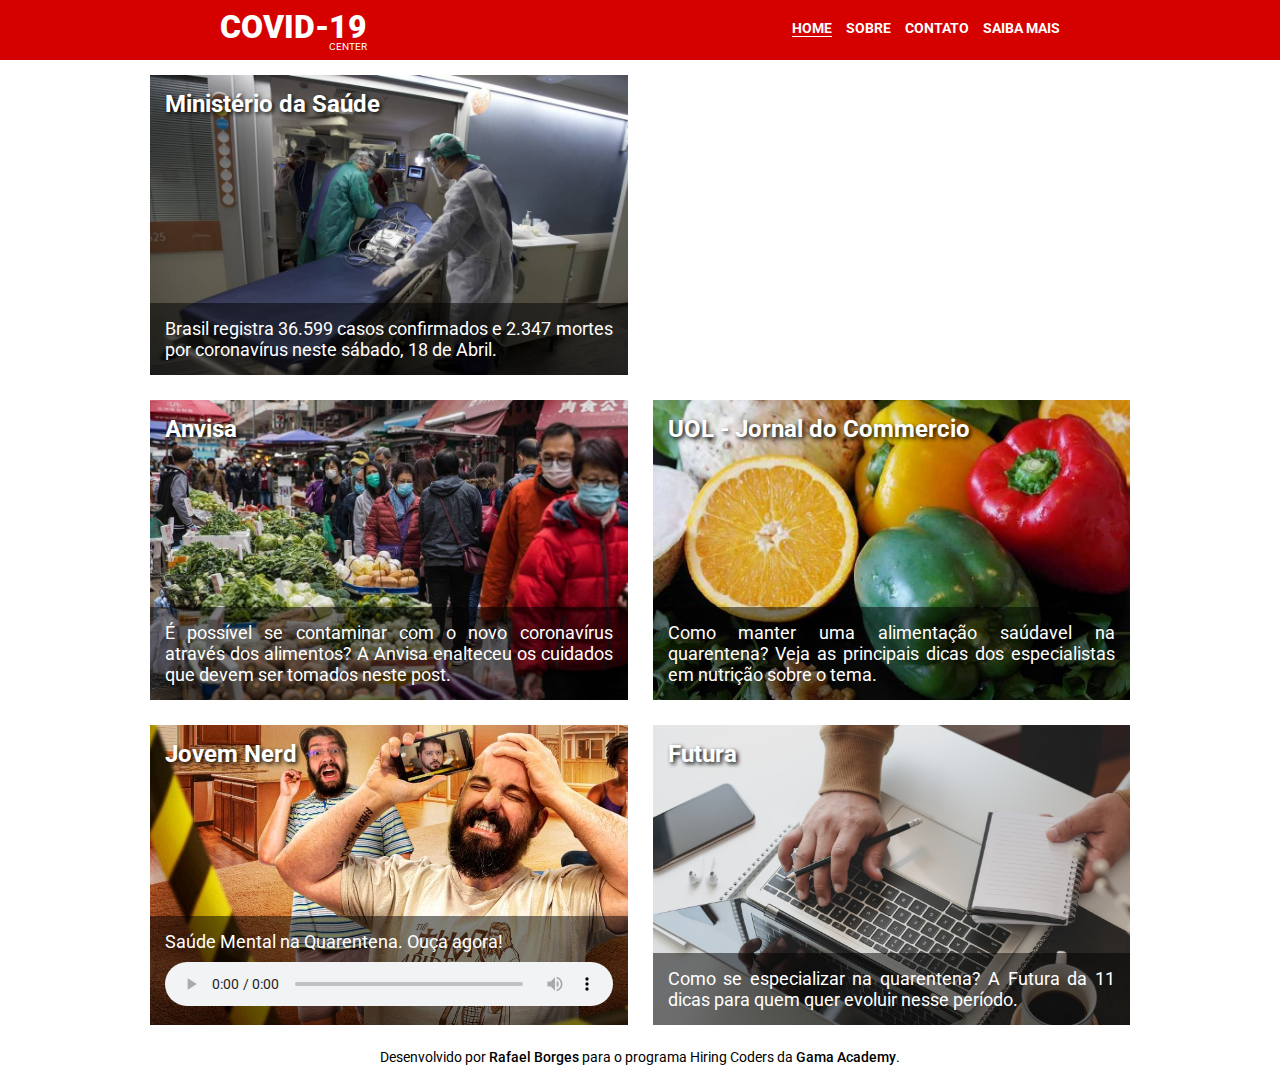
<file: index.html>
<!DOCTYPE html>
<html lang="en">
  <head>
    <meta charset="UTF-8" />
    <meta name="viewport" content="width=device-width, initial-scale=1.0" />
    <title>COVID-19 / Home</title>

    <!-- Styles CSS -->
    <link rel="stylesheet" href="assets/css/style.css" />
  </head>

  <body>
    <header class="navbar">
      <div class="logo">
        <h1>COVID-19</h1>
        <small>CENTER</small>
      </div>

      <nav>
        <ul>
          <li><a class="active" href="index.html">Home</a></li>
          <li><a href="sobre.html">Sobre</a></li>
          <li><a href="contato.html">Contato</a></li>
          <li><a href="saiba.html">Saiba&nbsp;Mais</a></li>
        </ul>
      </nav>
    </header>

    <section class="content">
      <article>
        <a
          class="news-link"
          href="https://www.saude.gov.br/noticias/agencia-saude/46751-brasil-registra-36-599-casos-confirmados-de-coronavirus-e-2-347-mortes"
        >
          <div
            class="news-card"
            style="background-image: url('/assets/images/covid-news-01.jpg');"
          >
            <h2>Ministério da Saúde</h2>
            <div class="label">
              <p>
                Brasil registra 36.599 casos confirmados e 2.347 mortes por
                coronavírus neste sábado, 18 de Abril.
              </p>
            </div>
          </div>
        </a>
      </article>

      <article>
        <div class="news-card">
          <iframe
            width="100%"
            height="315"
            src="https://www.youtube.com/embed/rPU28Sa9OJw"
            frameborder="0"
            allow="accelerometer; autoplay; encrypted-media; gyroscope; picture-in-picture"
            allowfullscreen
          ></iframe>
        </div>
      </article>

      <article>
        <a
          class="news-link"
          href="http://portal.anvisa.gov.br/noticias/-/asset_publisher/FXrpx9qY7FbU/content/o-novo-coronavirus-pode-ser-transmitido-por-alimentos-/219201"
        >
          <div
            class="news-card"
            style="background-image: url('/assets/images/covid-news-03.jpg');"
          >
            <h2>Anvisa</h2>
            <div class="label">
              <p>
                É possível se contaminar com o novo coronavírus através dos
                alimentos? A Anvisa enalteceu os cuidados que devem ser tomados
                neste post.
              </p>
            </div>
          </div>
        </a>
      </article>

      <article>
        <a
          class="news-link"
          href="https://jc.ne10.uol.com.br/pernambuco/2020/04/5606440-coronavirus--saiba-como-manter-uma-alimentacao-saudavel-na-quarentena.html"
        >
          <div
            class="news-card"
            style="background-image: url('/assets/images/covid-news-04.jpg');"
          >
            <h2>UOL - Jornal do Commercio</h2>
            <div class="label">
              <p>
                Como manter uma alimentação saúdavel na quarentena? Veja as
                principais dicas dos especialistas em nutrição sobre o tema.
              </p>
            </div>
          </div>
        </a>
      </article>

      <article>
        <div
          class="news-card"
          style="background-image: url('/assets/images/covid-news-05.jpg');"
        >
          <h2>Jovem Nerd</h2>

          <div class="label">
            <p>Saúde Mental na Quarentena. Ouça agora!</p>
            <audio controls>
              <source
                src="https://nerdcast.jovemnerd.com.br/nerdcast_719_quarentena.mp3"
                type="audio/mpeg"
              />
              Your browser does not support the audio element.
            </audio>
          </div>
        </div>
      </article>

      <article>
        <a
          class="news-link"
          href="https://www.futura.org.br/11-cursos-gratuitos-para-se-especializar-durante-a-quarentena/"
        >
          <div
            class="news-card"
            style="background-image: url('/assets/images/covid-news-06.jpg');"
          >
            <h2>Futura</h2>
            <div class="label">
              <p>
                Como se especializar na quarentena? A Futura da 11 dicas para
                quem quer evoluir nesse período.
              </p>
            </div>
          </div>
        </a>
      </article>
    </section>
    <footer>
      <p>
        Desenvolvido por
        <a href="https://github.com/rafaelfborges">Rafael Borges</a>
        para o programa Hiring Coders da
        <a href="https://gama.academy/">Gama Academy</a>.
      </p>
    </footer>
  </body>
</html>
</file>
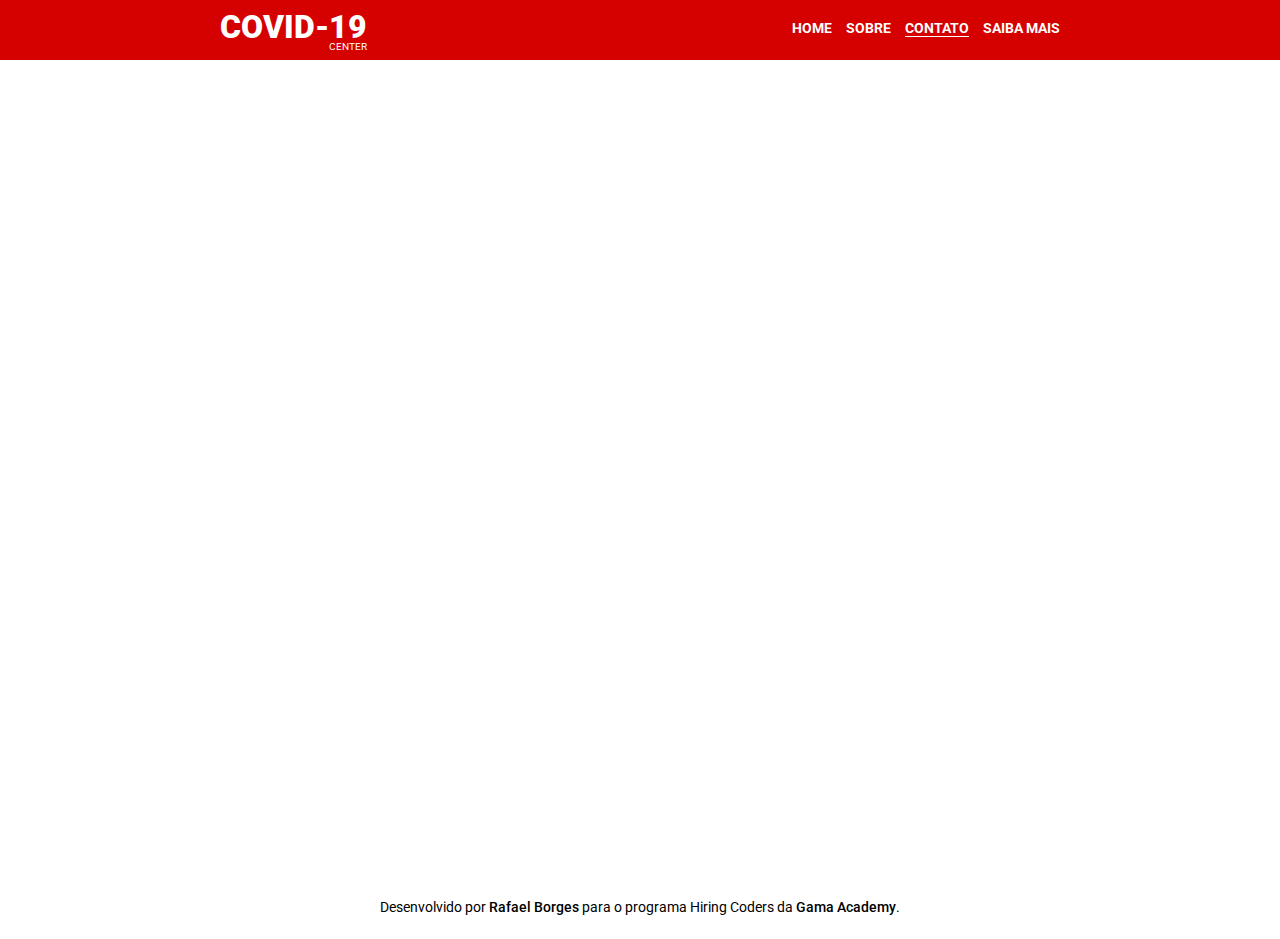
<file: contato.html>
<!DOCTYPE html>
<html lang="en">
  <head>
    <meta charset="UTF-8" />
    <meta name="viewport" content="width=device-width, initial-scale=1.0" />
    <title>COVID-19 / Contato</title>

    <!-- Styles CSS -->
    <link rel="stylesheet" href="assets/css/style.css" />
  </head>

  <body>
    <header class="navbar">
      <div class="logo">
        <h1>COVID-19</h1>
        <small>CENTER</small>
      </div>
      <nav>
        <ul>
          <li><a href="index.html">Home</a></li>
          <li><a href="sobre.html">Sobre</a></li>
          <li><a class="active" href="contato.html">Contato</a></li>
          <li><a href="saiba.html">Saiba&nbsp;Mais</a></li>
        </ul>
      </nav>
    </header>

    <section class="content">
      <iframe
        class="form"
        src="https://docs.google.com/forms/d/e/1FAIpQLSeDsfaV3Esn0iX0lakHM3LfhlgqLpDUb0hyGO6j6vgOyLs0eg/viewform?embedded=true"
        frameborder="0"
        marginheight="0"
        marginwidth="0"
        >Carregando…</iframe
      >
    </section>
    <footer>
      <p>
        Desenvolvido por
        <a href="https://github.com/rafaelfborges">Rafael Borges</a>
        para o programa Hiring Coders da
        <a href="https://gama.academy/">Gama Academy</a>.
      </p>
    </footer>
  </body>
</html>
</file>
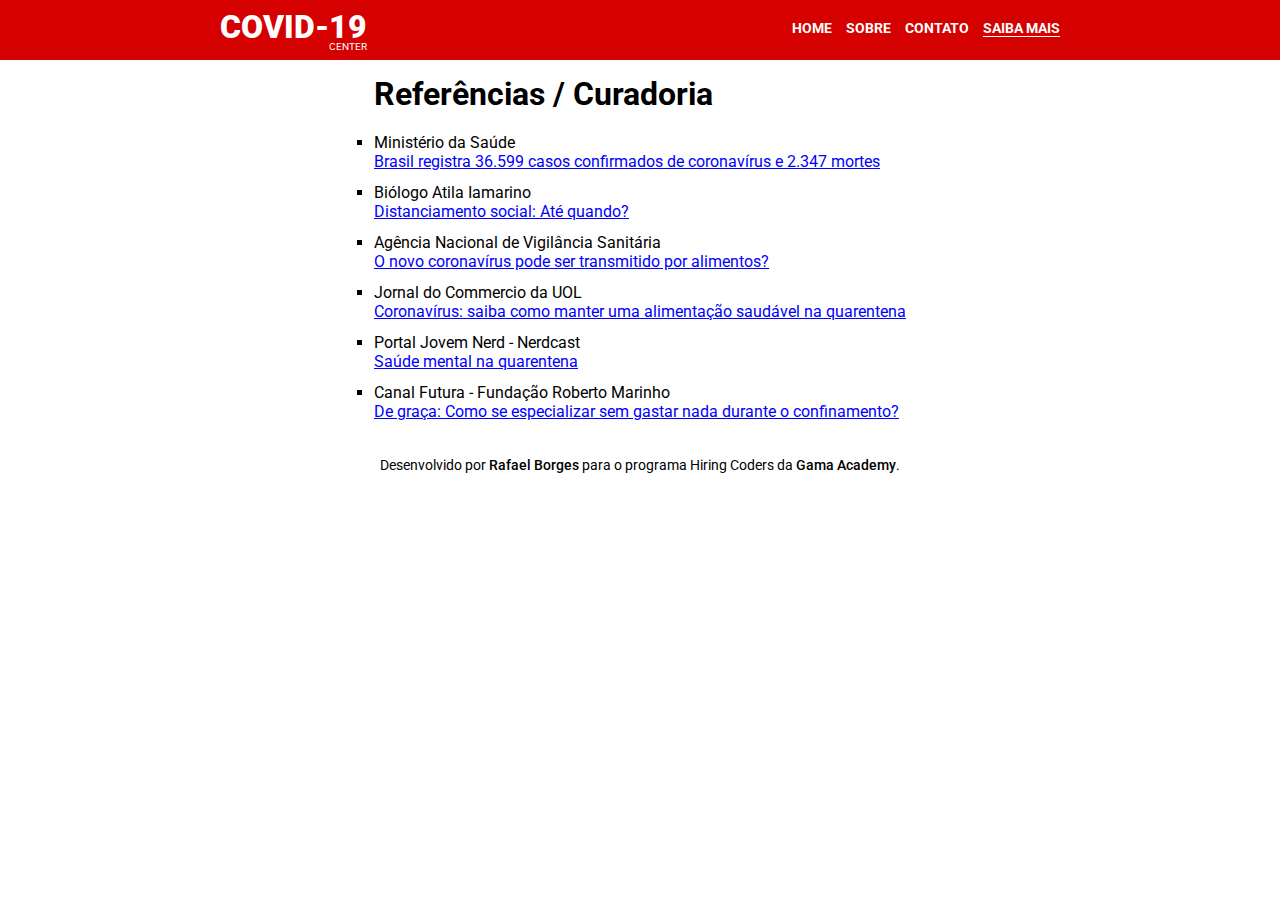
<file: saiba.html>
<!DOCTYPE html>
<html lang="en">
  <head>
    <meta charset="UTF-8" />
    <meta name="viewport" content="width=device-width, initial-scale=1.0" />
    <title>COVID-19 / Saiba Mais</title>

    <!-- Styles CSS -->
    <link rel="stylesheet" href="assets/css/style.css" />
  </head>

  <body>
    <header class="navbar">
      <div class="logo">
        <h1>COVID-19</h1>
        <small>CENTER</small>
      </div>
      <nav>
        <ul>
          <li><a href="index.html">Home</a></li>
          <li><a href="sobre.html">Sobre</a></li>
          <li><a href="contato.html">Contato</a></li>
          <li><a class="active" href="saiba.html">Saiba&nbsp;Mais</a></li>
        </ul>
      </nav>
    </header>

    <section class="content">
      <div class="about-info">
        <h1>Referências / Curadoria</h1>
        <ul>
          <li>
            <p>Ministério da Saúde</p>
            <a
              href="https://www.saude.gov.br/noticias/agencia-saude/46751-brasil-registra-36-599-casos-confirmados-de-coronavirus-e-2-347-mortes"
              >Brasil registra 36.599 casos confirmados de coronavírus e 2.347
              mortes</a
            >
          </li>
          <li>
            <p>Biólogo Atila Iamarino</p>
            <a href="https://www.youtube.com/embed/rPU28Sa9OJw"
              >Distanciamento social: Até quando?</a
            >
          </li>
          <li>
            <p>Agência Nacional de Vigilância Sanitária</p>
            <a
              href="http://portal.anvisa.gov.br/noticias/-/asset_publisher/FXrpx9qY7FbU/content/o-novo-coronavirus-pode-ser-transmitido-por-alimentos-/219201"
              >O novo coronavírus pode ser transmitido por alimentos?</a
            >
          </li>
          <li>
            <p>Jornal do Commercio da UOL</p>
            <a
              href="https://jc.ne10.uol.com.br/pernambuco/2020/04/5606440-coronavirus--saiba-como-manter-uma-alimentacao-saudavel-na-quarentena.html"
              >Coronavírus: saiba como manter uma alimentação saudável na
              quarentena</a
            >
          </li>
          <li>
            <p>Portal Jovem Nerd - Nerdcast</p>
            <a
              href="https://jovemnerd.com.br/nerdcast/saude-mental-na-quarentena/"
              >Saúde mental na quarentena</a
            >
          </li>
          <li>
            <p>Canal Futura - Fundação Roberto Marinho</p>
            <a
              href="https://www.futura.org.br/11-cursos-gratuitos-para-se-especializar-durante-a-quarentena/"
              >De graça: Como se especializar sem gastar nada durante o
              confinamento?</a
            >
          </li>
        </ul>
      </div>
    </section>
    <footer>
      <p>
        Desenvolvido por
        <a href="https://github.com/rafaelfborges">Rafael Borges</a>
        para o programa Hiring Coders da
        <a href="https://gama.academy/">Gama Academy</a>.
      </p>
    </footer>
  </body>
</html>
</file>
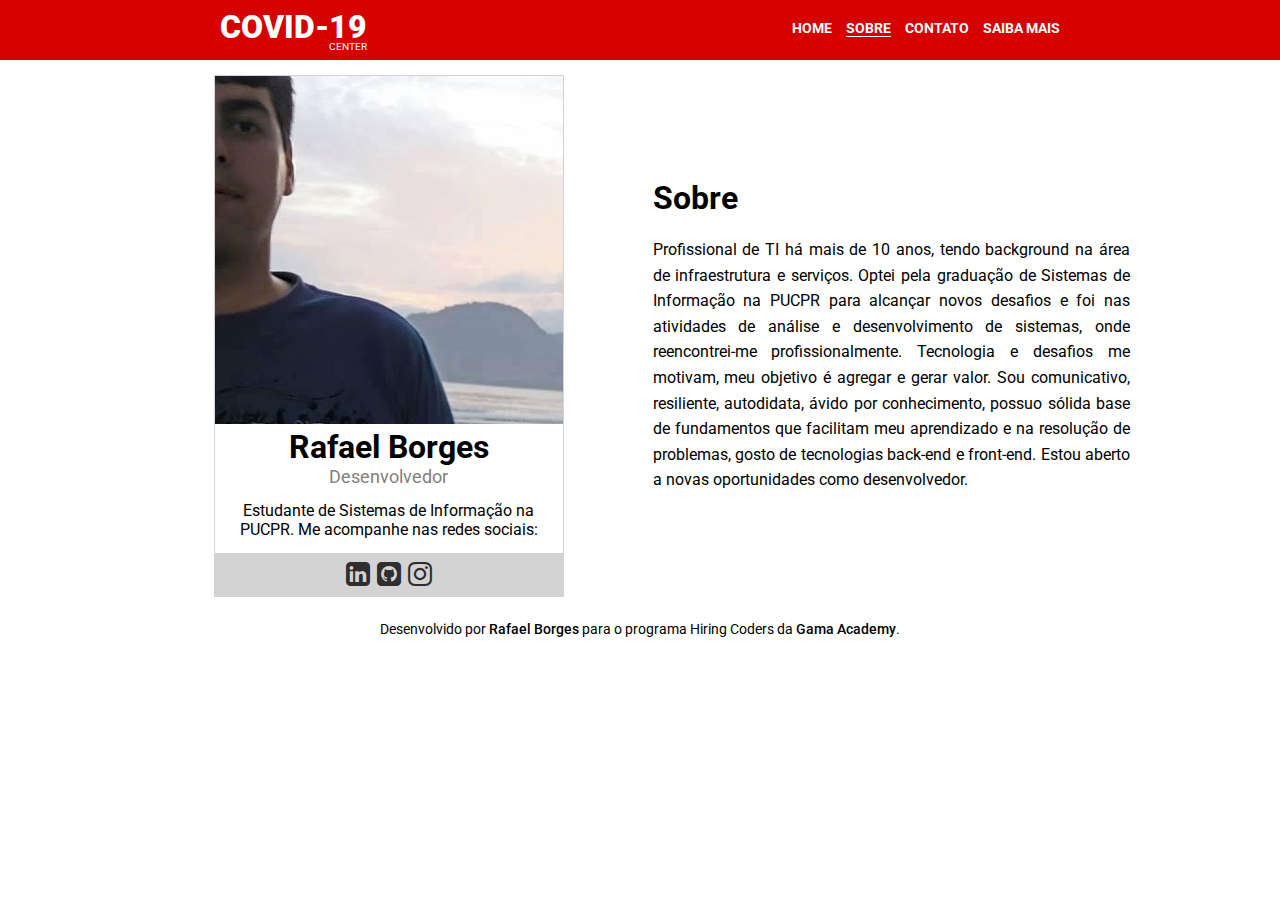
<file: sobre.html>
<!DOCTYPE html>
<html lang="en">
  <head>
    <meta charset="UTF-8" />
    <meta name="viewport" content="width=device-width, initial-scale=1.0" />
    <title>COVID-19 / Sobre</title>

    <!-- Styles CSS -->
    <link rel="stylesheet" href="assets/css/style.css" />
    <link
      rel="stylesheet"
      href="https://cdnjs.cloudflare.com/ajax/libs/font-awesome/4.7.0/css/font-awesome.min.css"
    />
  </head>

  <body>
    <header class="navbar">
      <div class="logo">
        <h1>COVID-19</h1>
        <small>CENTER</small>
      </div>
      <nav>
        <ul>
          <li><a href="index.html">Home</a></li>
          <li><a class="active" href="sobre.html">Sobre</a></li>
          <li><a href="contato.html">Contato</a></li>
          <li><a href="saiba.html">Saiba&nbsp;Mais</a></li>
        </ul>
      </nav>
    </header>

    <section class="content">
      <div class="profile-card">
        <img src="assets/images/profile.jpg" alt="Rafael Borges" />
        <h1>Rafael Borges</h1>
        <p class="title">Desenvolvedor</p>
        <p class="description">
          Estudante de Sistemas de Informação na PUCPR. Me acompanhe nas redes
          sociais:
        </p>
        <div class="social">
          <a target="_blank" href="https://linkedin.com/in/rafaelfborges">
            <i class="fa fa-linkedin-square"></i>
          </a>
          <a target="_blank" href="https://github.com/rafaelfborges">
            <i class="fa fa-github-square"></i>
          </a>
          <a target="_blank" href="https://instagram.com/rafaelfeborges">
            <i class="fa fa-instagram"></i>
          </a>
        </div>
      </div>

      <div class="about">
        <h1>Sobre</h1>
        <p>
          Profissional de TI há mais de 10 anos, tendo background na área de
          infraestrutura e serviços. Optei pela graduação de Sistemas de
          Informação na PUCPR para alcançar novos desafios e foi nas atividades
          de análise e desenvolvimento de sistemas, onde reencontrei-me
          profissionalmente. Tecnologia e desafios me motivam, meu objetivo é
          agregar e gerar valor. Sou comunicativo, resiliente, autodidata, ávido
          por conhecimento, possuo sólida base de fundamentos que facilitam meu
          aprendizado e na resolução de problemas, gosto de tecnologias back-end
          e front-end. Estou aberto a novas oportunidades como desenvolvedor.
        </p>
      </div>
    </section>
    <footer>
      <p>
        Desenvolvido por
        <a href="https://github.com/rafaelfborges">Rafael Borges</a>
        para o programa Hiring Coders da
        <a href="https://gama.academy/">Gama Academy</a>.
      </p>
    </footer>
  </body>
</html>
</file>
<file: assets/css/style.css>
@import url("https://fonts.googleapis.com/css2?family=Roboto:wght@300;400;500;700;900&display=swap");

* {
  box-sizing: border-box;
  margin: 0;
  padding: 0;
  outline: 0;
}

html {
  font-size: 62.5%;
}

body {
  font-size: 1.6rem;
  font-family: "Roboto", sans-serif;
  text-rendering: optimizeLegibility;
  -webkit-font-smoothing: antialiased;
}

.navbar {
  display: flex;
  justify-content: space-around;
  align-items: center;
  flex-wrap: wrap;
  color: white;
  padding: 0.8rem;
  margin-bottom: 15px;
  background-color: #d50000;
}

.navbar .logo {
  text-align: right;
}

.navbar .logo small {
  font-size: 10px;
  float: right;
  margin-top: -5px;
}

.navbar h1 {
  font-weight: 900;
}

.navbar nav ul {
  display: flex;
  list-style: none;
  padding-bottom: 5px;
}

.navbar nav ul li {
  margin-right: 1.4rem;
}

.navbar nav ul li:last-child {
  margin-right: 0;
}

.navbar nav ul li a {
  color: white;
  font-size: 1.4rem;
  font-weight: 700;
  text-decoration: none;
  text-transform: uppercase;
}

.navbar nav ul li a:hover {
  border-bottom: 1.5px solid white;
}

.active {
  border-bottom: 1.5px solid white;
}

.content {
  width: 92.5%;
  max-width: 980px;
  margin: 0 auto;
  display: grid;
  grid-template-columns: repeat(auto-fit, minmax(400px, 1fr));
  grid-gap: 2.5rem;
}

@media screen and (max-width: 600px) {
  .content {
    width: 92.5%;
    max-width: 980px;
    margin: 0 auto;
    display: grid;
    grid-template-columns: repeat(auto-fit, minmax(250px, 1fr));
    grid-gap: 2.5rem;
  }
}

.content .news-link {
  text-decoration: none;
}

.content .news-card {
  display: flex;
  flex-direction: column;
  justify-content: space-between;
  height: 300px;
  color: white;
  background-size: cover;
}

.content .news-card h2 {
  text-shadow: 2px 2px 4px #000000;
  padding: 15px;
}

.content .news-card p {
  font-size: 1.8rem;
  text-align: justify;
}

.content .news-card .label audio {
  padding-top: 10px;
  width: 100%;
}

.content .news-card .label {
  background-color: rgba(0, 0, 0, 0.5);
  padding: 15px;
}

.content .form {
  width: 100%;
  height: 800px;
}

@media screen and (max-width: 600px) {
  .content .form {
    width: 100%;
    height: 900px;
  }
}

.content .about-info {
  margin: auto;
}

.content .about-info h1 {
  margin-bottom: 2rem;
}

.content .about-info ul {
  margin: auto;
  list-style-type: square;
}

.content .about-info li {
  padding-bottom: 1.2rem;
}

.content .about-info a {
  color: blue;
}

.profile-card {
  border: 1px solid rgb(211, 211, 211);
  max-width: 350px;
  margin: auto;
  text-align: center;
}

.profile-card img {
  width: 100%;
}

.profile-card .title {
  color: grey;
  font-size: 1.8rem;
}

.profile-card .description {
  padding: 1.4rem;
}

.profile-card .social {
  background-color: rgb(211, 211, 211);
  padding: 0.5rem;
}

.profile-card .social a {
  text-decoration: none;
  font-size: 2.8rem;
  color: rgba(0, 0, 0, 0.8);
}

.about {
  text-align: justify;
  margin: auto;
}

.about h1 {
  margin-bottom: 2rem;
}

.about p {
  line-height: 1.6;
}

footer {
  display: flex;
  justify-content: space-around;
  align-items: center;
  padding: 2.4rem;
}

footer > p {
  font-size: 1.4rem;
}

footer > p > a {
  text-decoration: none;
  font-weight: 500;
  color: black;
}
</file>
